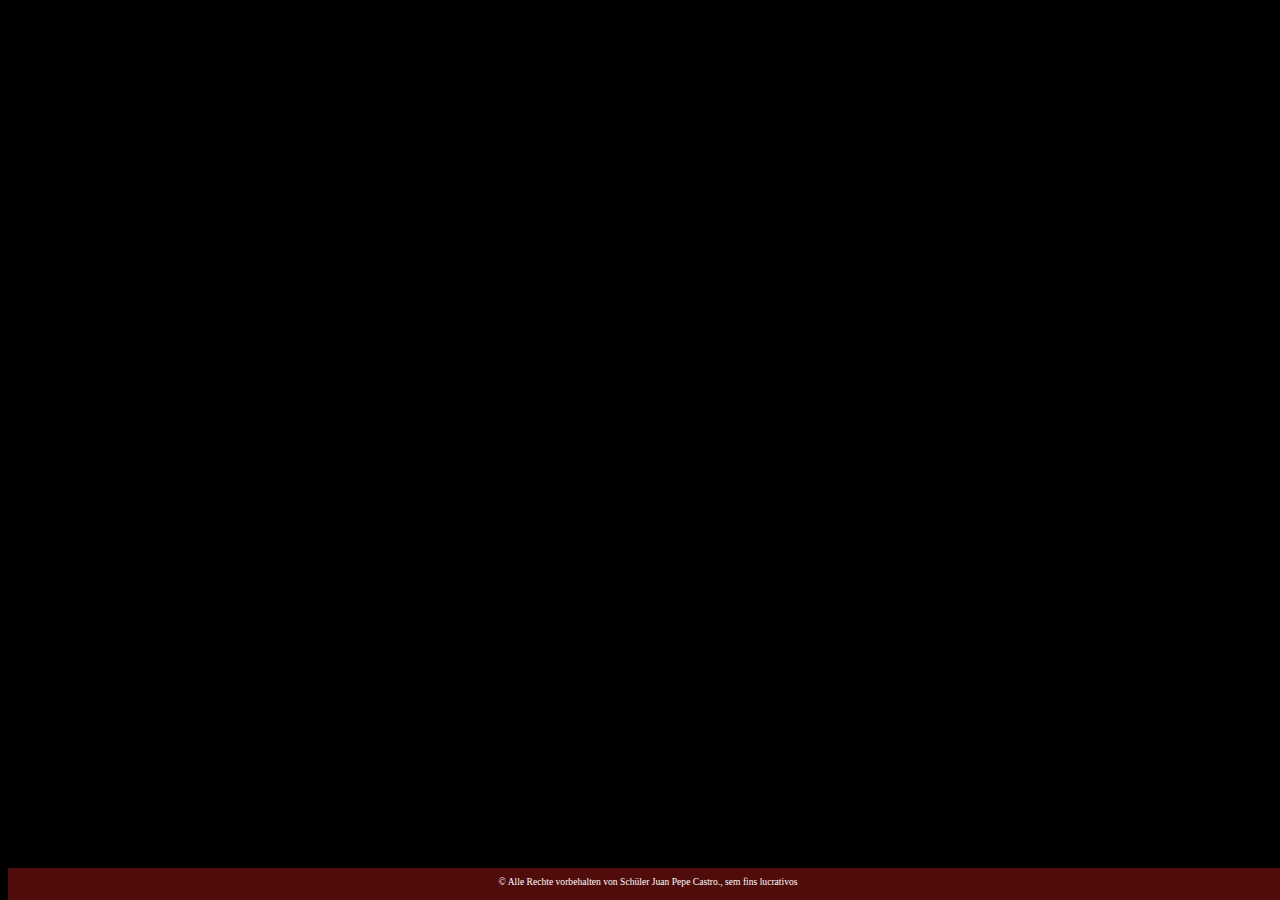
<file: 1/index.html>
<!DOCTYPE html>
<html lang="pt-br">
<head>
    <meta charset="UTF-8">
    <meta name="viewport" content="width=device-width, initial-scale=1.0">
    <link rel="stylesheet" href="assets/style.css">
    <title>Flashcard</title>
</head>
<body>
    <main>
        <section id="container">
            
        </section>
    </main>
    
    <footer >
        <p>© Alle Rechte vorbehalten von Schüler Juan Pepe Castro., sem fins lucrativos</p>
    </footer> 
</body>
</html>
</file>
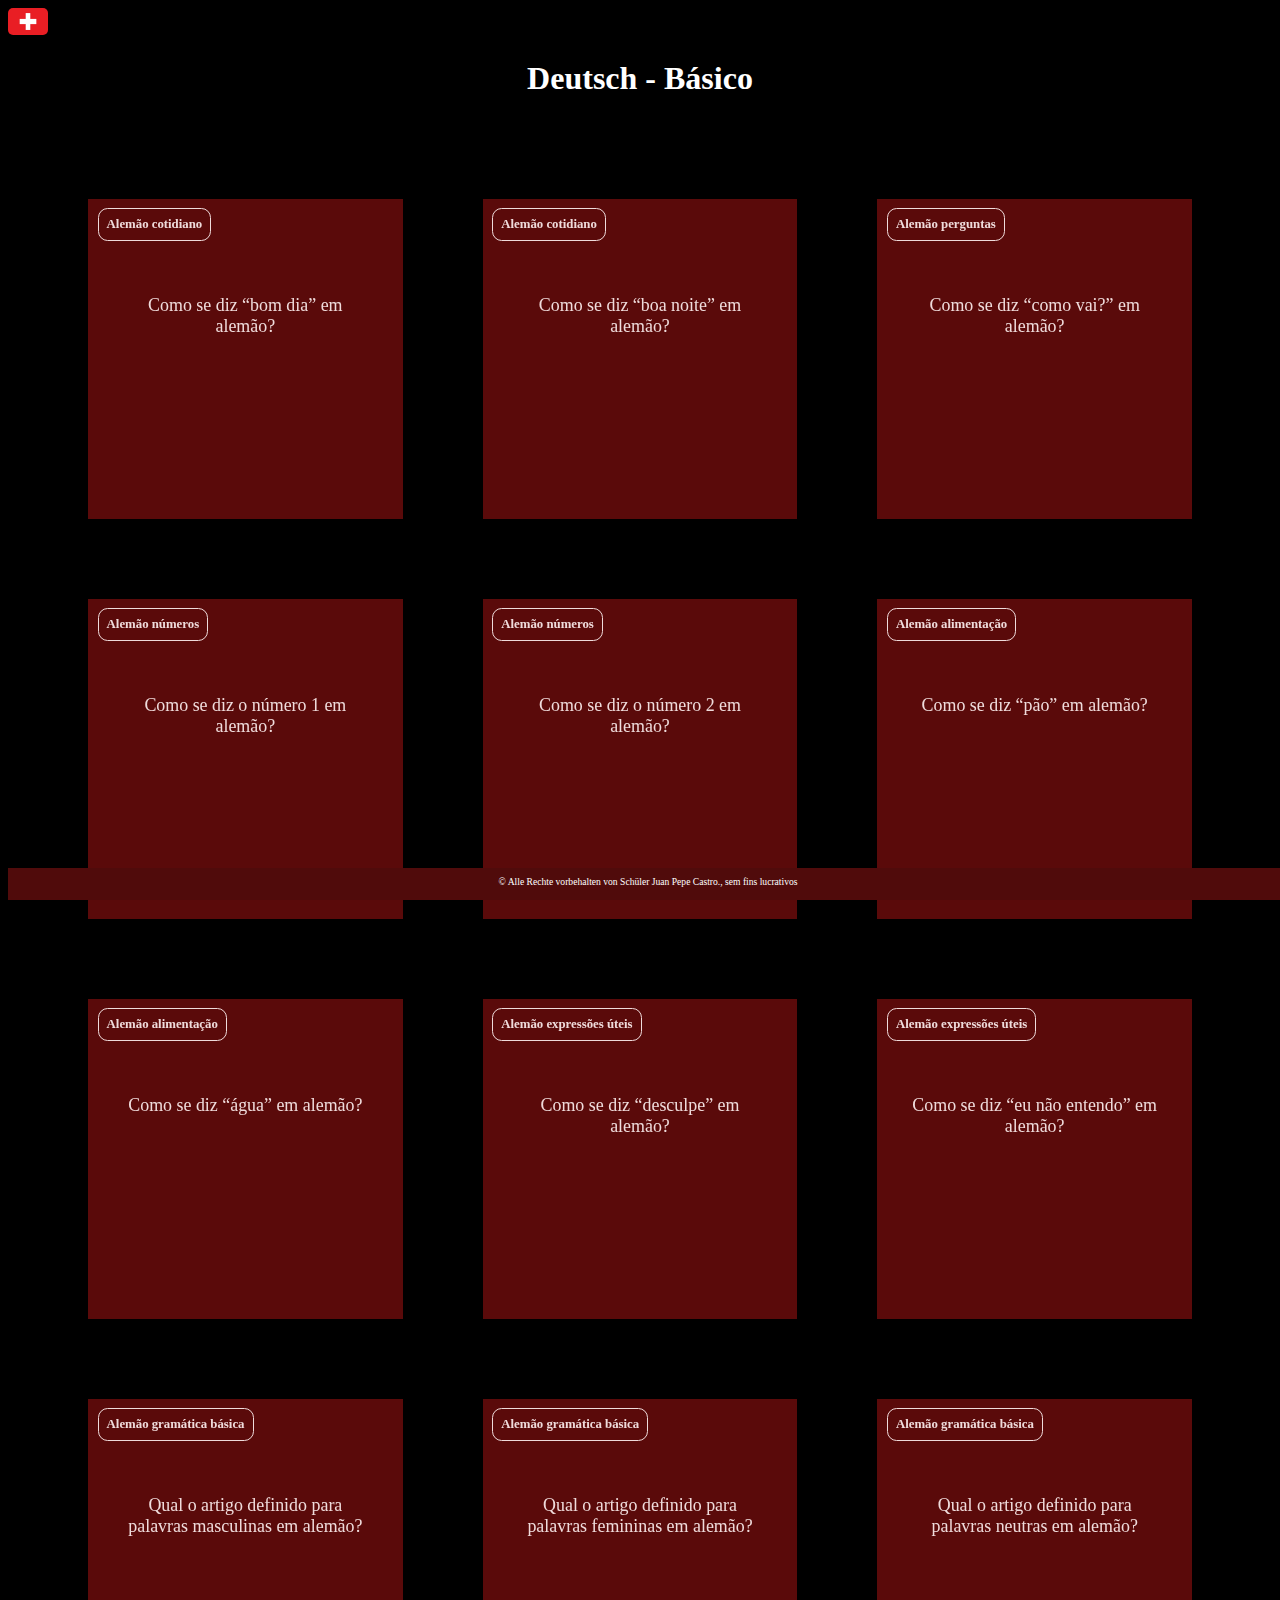
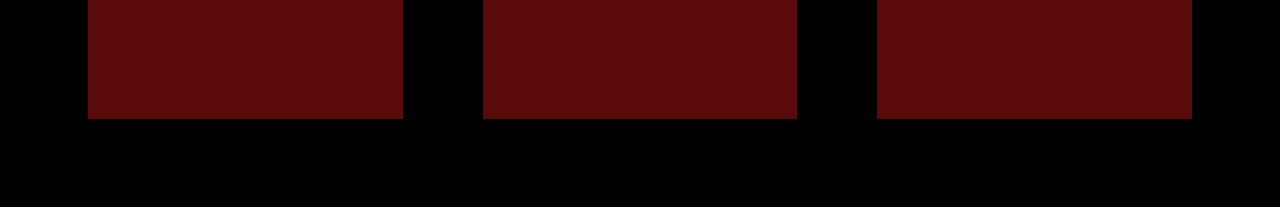
<file: 10 Final/index.html>
<!DOCTYPE html>
<html lang="pt-br">
<head>
    <meta charset="UTF-8">
    <meta name="viewport" content="width=device-width, initial-scale=1.0">
    <link rel="stylesheet" href="assets/style.css">
    <title>Flashcard</title>
</head>
<body>
     <img 
    src="assets/img/Schweiz.jpg" 
    alt="Bandeira da Suíça" 
    id="imgSuica"
    style="width:40px; height:auto; cursor:pointer; border-radius:5px; margin-right:1250px;"
/>
<audio id="somSuica" src="assets/img/twangy-boing.mp3"></audio>
<audio id="somCartao" src="assets/img/classic_hurt.mp3"></audio>
<h1 style="color: white; text-align: center;">Deutsch - Básico </h1>
    <main>
        <section id="container">
        </section>
    </main>
    
    <footer >
        <p>© Alle Rechte vorbehalten von Schüler Juan Pepe Castro., sem fins lucrativos</p>
    </footer> 


<script>
  const imagem = document.getElementById('imgSuica');
  const som = document.getElementById('somSuica');
  imagem.addEventListener('click', () => {
    som.currentTime = 0;  
    som.play();           
  });
</script>

    <script src="app.js"></script>
    <script src="perguntas.js"></script>
</body>
</html>
</file>
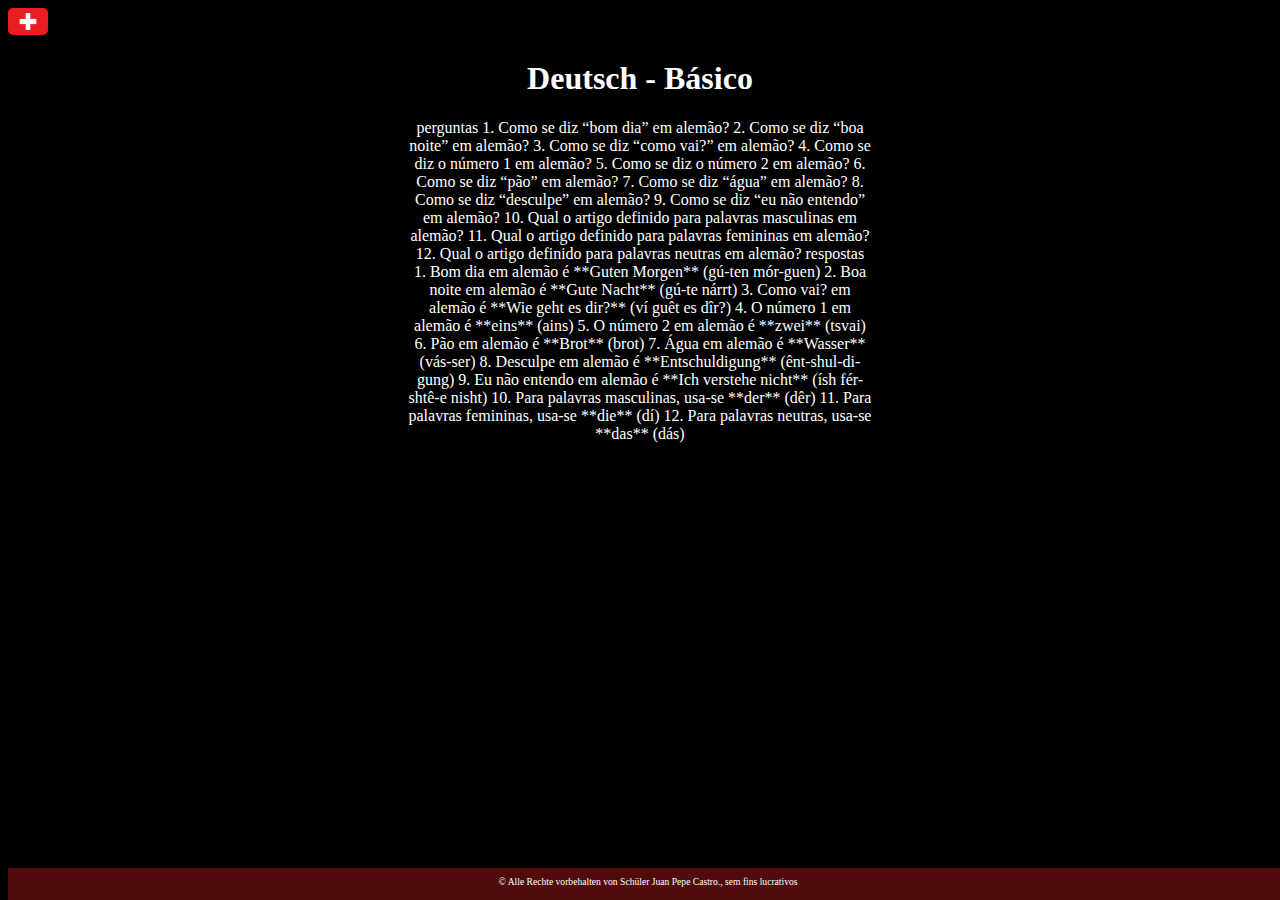
<file: 2/index.html>
<!DOCTYPE html>
<html lang="pt-br">
<head>
    <meta charset="UTF-8">
    <meta name="viewport" content="width=device-width, initial-scale=1.0">
    <link rel="stylesheet" href="assets/style.css">
    <title>Flashcard</title>
</head>
<body>
     <img 
    src="assets/img/Schweiz.jpg" 
    alt="Bandeira da Suíça" 
    id="imgSuica"
    style="width:40px; height:auto; cursor:pointer; border-radius:5px; margin-right:1250px;"
/>
<h1 style="color: white; text-align: center;">Deutsch - Básico </h1>
    <main>
        <section id="container"> <!-- dexei desorganizado pq sabia que eu tinha que fazer em js
            ent fiz questao de deixar meio feio no site. --> 

perguntas

1. Como se diz “bom dia” em alemão?
2. Como se diz “boa noite” em alemão?
3. Como se diz “como vai?” em alemão?
4. Como se diz o número 1 em alemão?
5. Como se diz o número 2 em alemão?
6. Como se diz “pão” em alemão?
7. Como se diz “água” em alemão?
8. Como se diz “desculpe” em alemão?
9. Como se diz “eu não entendo” em alemão?
10. Qual o artigo definido para palavras masculinas em alemão?
11. Qual o artigo definido para palavras femininas em alemão?
12. Qual o artigo definido para palavras neutras em alemão?

respostas

1. Bom dia em alemão é **Guten Morgen** (gú-ten mór-guen)
2. Boa noite em alemão é **Gute Nacht** (gú-te nárrt)
3. Como vai? em alemão é **Wie geht es dir?** (ví guêt es dîr?)
4. O número 1 em alemão é **eins** (ains)
5. O número 2 em alemão é **zwei** (tsvai)
6. Pão em alemão é **Brot** (brot)
7. Água em alemão é **Wasser** (vás-ser)
8. Desculpe em alemão é **Entschuldigung** (ênt-shul-di-gung)
9. Eu não entendo em alemão é **Ich verstehe nicht** (ísh fér-shtê-e nisht)
10. Para palavras masculinas, usa-se **der** (dêr)
11. Para palavras femininas, usa-se **die** (dí)
12. Para palavras neutras, usa-se **das** (dás)
        </section>
    </main>
    
    <footer >
        <p>© Alle Rechte vorbehalten von Schüler Juan Pepe Castro., sem fins lucrativos</p>
    </footer> 

</body>
</html>
</file>
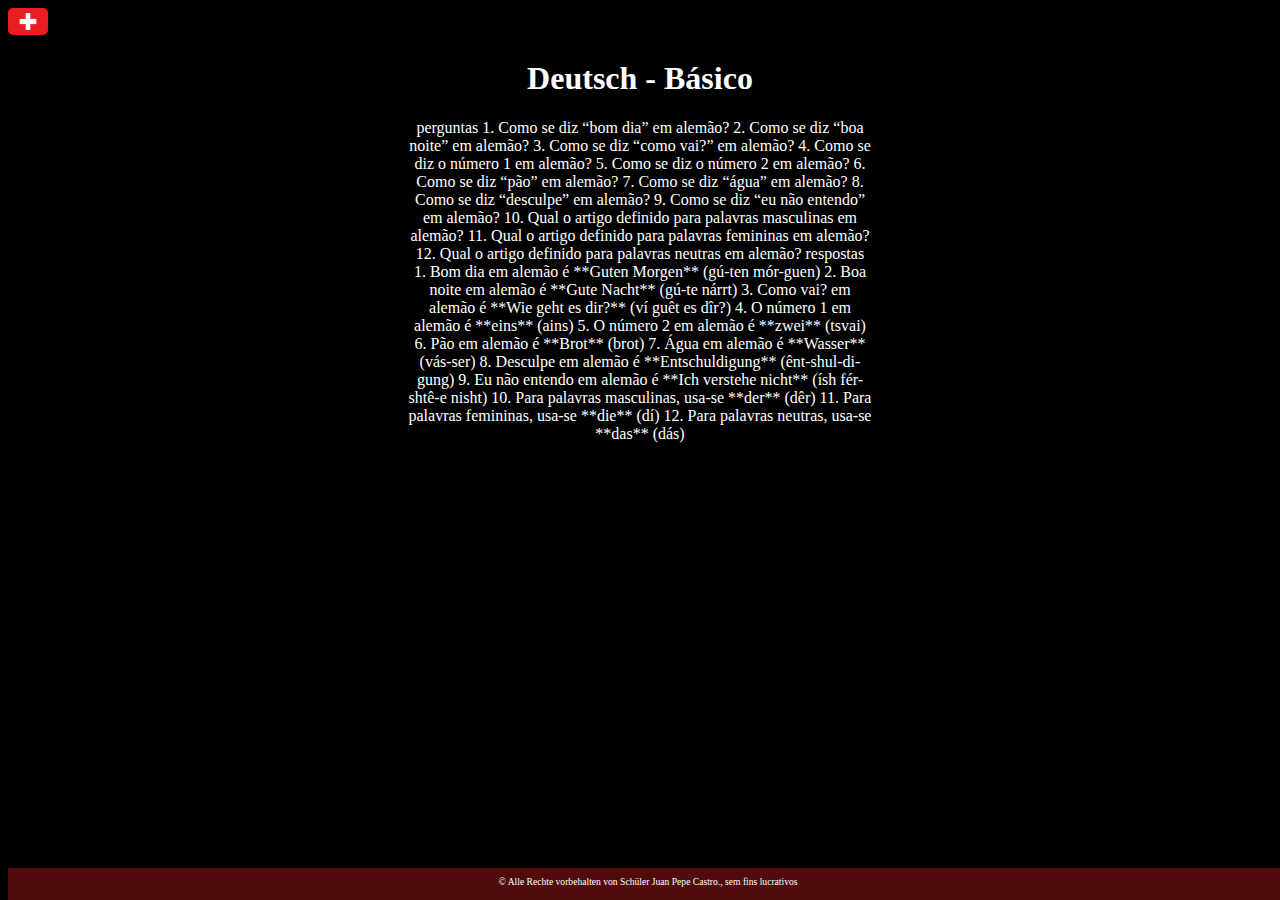
<file: 3/index.html>
<!DOCTYPE html>
<html lang="pt-br">
<head>
    <meta charset="UTF-8">
    <meta name="viewport" content="width=device-width, initial-scale=1.0">
    <link rel="stylesheet" href="assets/style.css">
    <title>Flashcard</title>
</head>
<body>
     <img 
    src="assets/img/Schweiz.jpg" 
    alt="Bandeira da Suíça" 
    id="imgSuica"
    style="width:40px; height:auto; cursor:pointer; border-radius:5px; margin-right:1250px;"
/>
<audio id="somSuica" src="assets/img/twangy-boing.mp3"></audio>
<h1 style="color: white; text-align: center;">Deutsch - Básico </h1>
    <main>
        <section id="container"><!-- dexei desorganizado pq sabia que eu tinha que fazer em js
            ent fiz questao de deixar meio feio no site. --> 

perguntas

1. Como se diz “bom dia” em alemão?
2. Como se diz “boa noite” em alemão?
3. Como se diz “como vai?” em alemão?
4. Como se diz o número 1 em alemão?
5. Como se diz o número 2 em alemão?
6. Como se diz “pão” em alemão?
7. Como se diz “água” em alemão?
8. Como se diz “desculpe” em alemão?
9. Como se diz “eu não entendo” em alemão?
10. Qual o artigo definido para palavras masculinas em alemão?
11. Qual o artigo definido para palavras femininas em alemão?
12. Qual o artigo definido para palavras neutras em alemão?

respostas

1. Bom dia em alemão é **Guten Morgen** (gú-ten mór-guen)
2. Boa noite em alemão é **Gute Nacht** (gú-te nárrt)
3. Como vai? em alemão é **Wie geht es dir?** (ví guêt es dîr?)
4. O número 1 em alemão é **eins** (ains)
5. O número 2 em alemão é **zwei** (tsvai)
6. Pão em alemão é **Brot** (brot)
7. Água em alemão é **Wasser** (vás-ser)
8. Desculpe em alemão é **Entschuldigung** (ênt-shul-di-gung)
9. Eu não entendo em alemão é **Ich verstehe nicht** (ísh fér-shtê-e nisht)
10. Para palavras masculinas, usa-se **der** (dêr)
11. Para palavras femininas, usa-se **die** (dí)
12. Para palavras neutras, usa-se **das** (dás)
        </section>
    </main>
    
    <footer >
        <p>© Alle Rechte vorbehalten von Schüler Juan Pepe Castro., sem fins lucrativos</p>
    </footer> 
<script>
  const imagem = document.getElementById('imgSuica');
  const som = document.getElementById('somSuica');
  imagem.addEventListener('click', () => {
    som.currentTime = 0;  
    som.play();           
  });
</script>
</body>
</html>
</file>
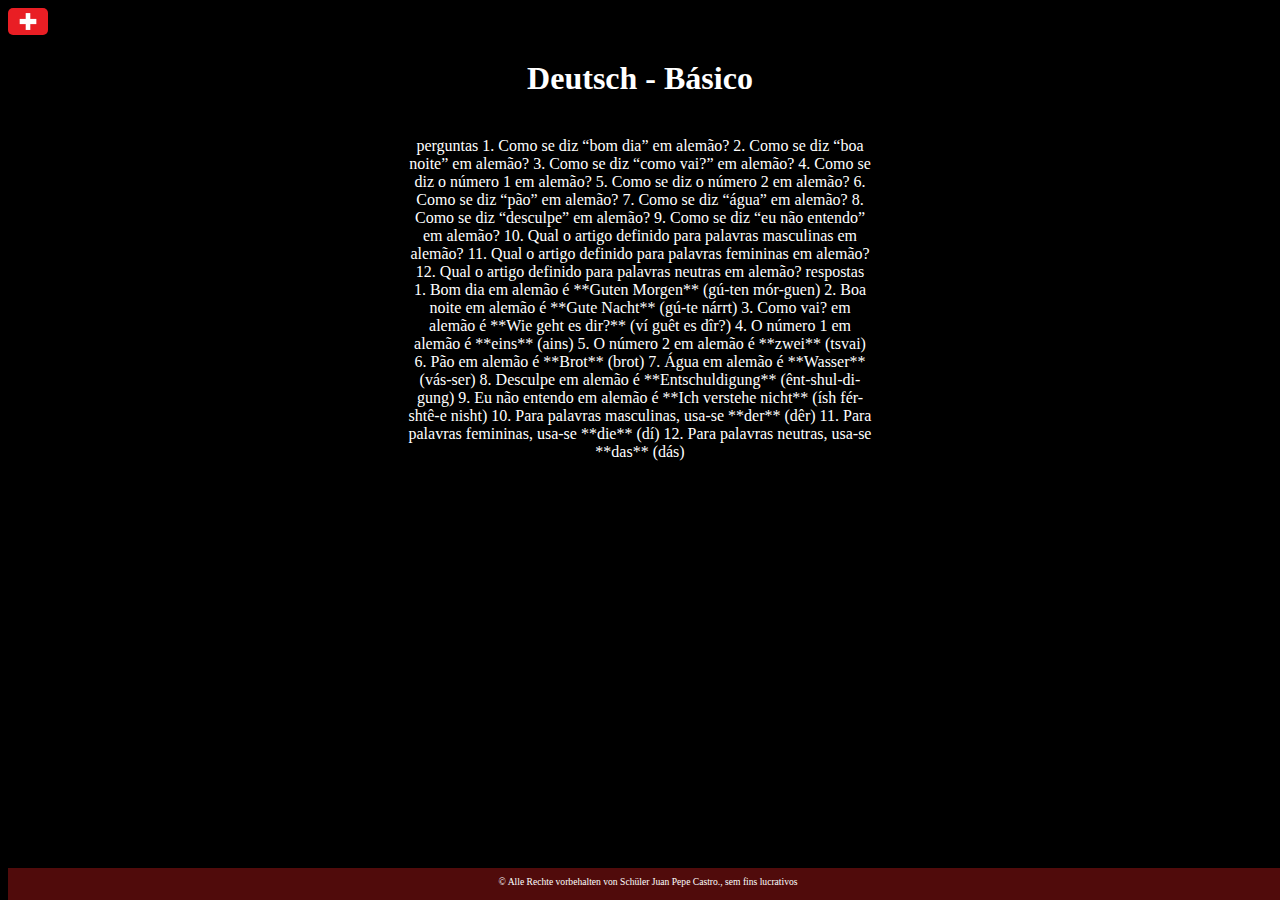
<file: 4/index.html>
<!DOCTYPE html>
<html lang="pt-br">
<head>
    <meta charset="UTF-8">
    <meta name="viewport" content="width=device-width, initial-scale=1.0">
    <link rel="stylesheet" href="assets/style.css">
    <title>Flashcard</title>
</head>
<body>
     <img 
    src="assets/img/Schweiz.jpg" 
    alt="Bandeira da Suíça" 
    id="imgSuica"
    style="width:40px; height:auto; cursor:pointer; border-radius:5px; margin-right:1250px;"
/>
<audio id="somSuica" src="assets/img/twangy-boing.mp3"></audio><!--botao que emite som-->
<h1 style="color: white; text-align: center;">Deutsch - Básico </h1>
    <main>
        div
        <section id="container"><!-- dexei desorganizado pq sabia que eu tinha que fazer em js
            ent fiz questao de deixar meio feio no site. --> 

perguntas

1. Como se diz “bom dia” em alemão?
2. Como se diz “boa noite” em alemão?
3. Como se diz “como vai?” em alemão?
4. Como se diz o número 1 em alemão?
5. Como se diz o número 2 em alemão?
6. Como se diz “pão” em alemão?
7. Como se diz “água” em alemão?
8. Como se diz “desculpe” em alemão?
9. Como se diz “eu não entendo” em alemão?
10. Qual o artigo definido para palavras masculinas em alemão?
11. Qual o artigo definido para palavras femininas em alemão?
12. Qual o artigo definido para palavras neutras em alemão?

respostas

1. Bom dia em alemão é **Guten Morgen** (gú-ten mór-guen)
2. Boa noite em alemão é **Gute Nacht** (gú-te nárrt)
3. Como vai? em alemão é **Wie geht es dir?** (ví guêt es dîr?)
4. O número 1 em alemão é **eins** (ains)
5. O número 2 em alemão é **zwei** (tsvai)
6. Pão em alemão é **Brot** (brot)
7. Água em alemão é **Wasser** (vás-ser)
8. Desculpe em alemão é **Entschuldigung** (ênt-shul-di-gung)
9. Eu não entendo em alemão é **Ich verstehe nicht** (ísh fér-shtê-e nisht)
10. Para palavras masculinas, usa-se **der** (dêr)
11. Para palavras femininas, usa-se **die** (dí)
12. Para palavras neutras, usa-se **das** (dás)
        </section>
    </main>
    
    <footer >
        <p>© Alle Rechte vorbehalten von Schüler Juan Pepe Castro., sem fins lucrativos</p>
    </footer> 
<script>
  const imagem = document.getElementById('imgSuica');
  const som = document.getElementById('somSuica');
  imagem.addEventListener('click', () => {
    som.currentTime = 0;  
    som.play();           
  });
</script>
</body>
</html>
</file>
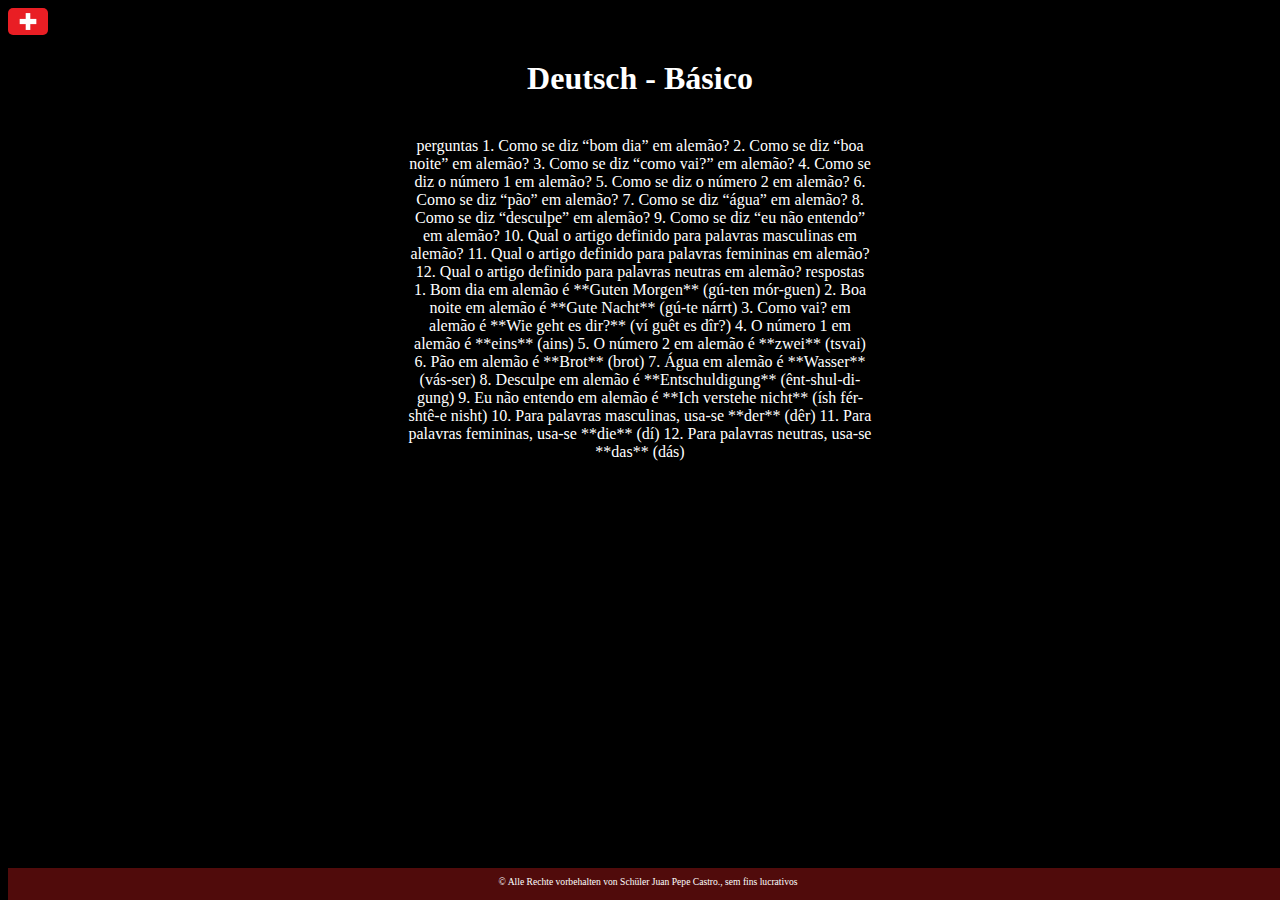
<file: 5/index.html>
<!DOCTYPE html>
<html lang="pt-br">
<head>
    <meta charset="UTF-8">
    <meta name="viewport" content="width=device-width, initial-scale=1.0">
    <link rel="stylesheet" href="assets/style.css">
    <title>Flashcard</title>
</head>
<body>
     <img 
    src="assets/img/Schweiz.jpg" 
    alt="Bandeira da Suíça" 
    id="imgSuica"
    style="width:40px; height:auto; cursor:pointer; border-radius:5px; margin-right:1250px;"
/>
<audio id="somSuica" src="assets/img/twangy-boing.mp3"></audio><!--botao que emite som-->
<h1 style="color: white; text-align: center;">Deutsch - Básico </h1>
    <main>
        div
        <section id="container"><!-- dexei desorganizado pq sabia que eu tinha que fazer em js
            ent fiz questao de deixar meio feio no site. --> 

perguntas

1. Como se diz “bom dia” em alemão?
2. Como se diz “boa noite” em alemão?
3. Como se diz “como vai?” em alemão?
4. Como se diz o número 1 em alemão?
5. Como se diz o número 2 em alemão?
6. Como se diz “pão” em alemão?
7. Como se diz “água” em alemão?
8. Como se diz “desculpe” em alemão?
9. Como se diz “eu não entendo” em alemão?
10. Qual o artigo definido para palavras masculinas em alemão?
11. Qual o artigo definido para palavras femininas em alemão?
12. Qual o artigo definido para palavras neutras em alemão?

respostas

1. Bom dia em alemão é **Guten Morgen** (gú-ten mór-guen)
2. Boa noite em alemão é **Gute Nacht** (gú-te nárrt)
3. Como vai? em alemão é **Wie geht es dir?** (ví guêt es dîr?)
4. O número 1 em alemão é **eins** (ains)
5. O número 2 em alemão é **zwei** (tsvai)
6. Pão em alemão é **Brot** (brot)
7. Água em alemão é **Wasser** (vás-ser)
8. Desculpe em alemão é **Entschuldigung** (ênt-shul-di-gung)
9. Eu não entendo em alemão é **Ich verstehe nicht** (ísh fér-shtê-e nisht)
10. Para palavras masculinas, usa-se **der** (dêr)
11. Para palavras femininas, usa-se **die** (dí)
12. Para palavras neutras, usa-se **das** (dás)
        </section>
    </main>
    
    <footer >
        <p>© Alle Rechte vorbehalten von Schüler Juan Pepe Castro., sem fins lucrativos</p>
    </footer> 
<script>
  const imagem = document.getElementById('imgSuica');
  const som = document.getElementById('somSuica');
  imagem.addEventListener('click', () => {
    som.currentTime = 0;  
    som.play();           
  });
</script>
<script src="app.js"></script><!--nao funciona ainda pq nao tem as perguntas-->
</body>
</html>
</file>
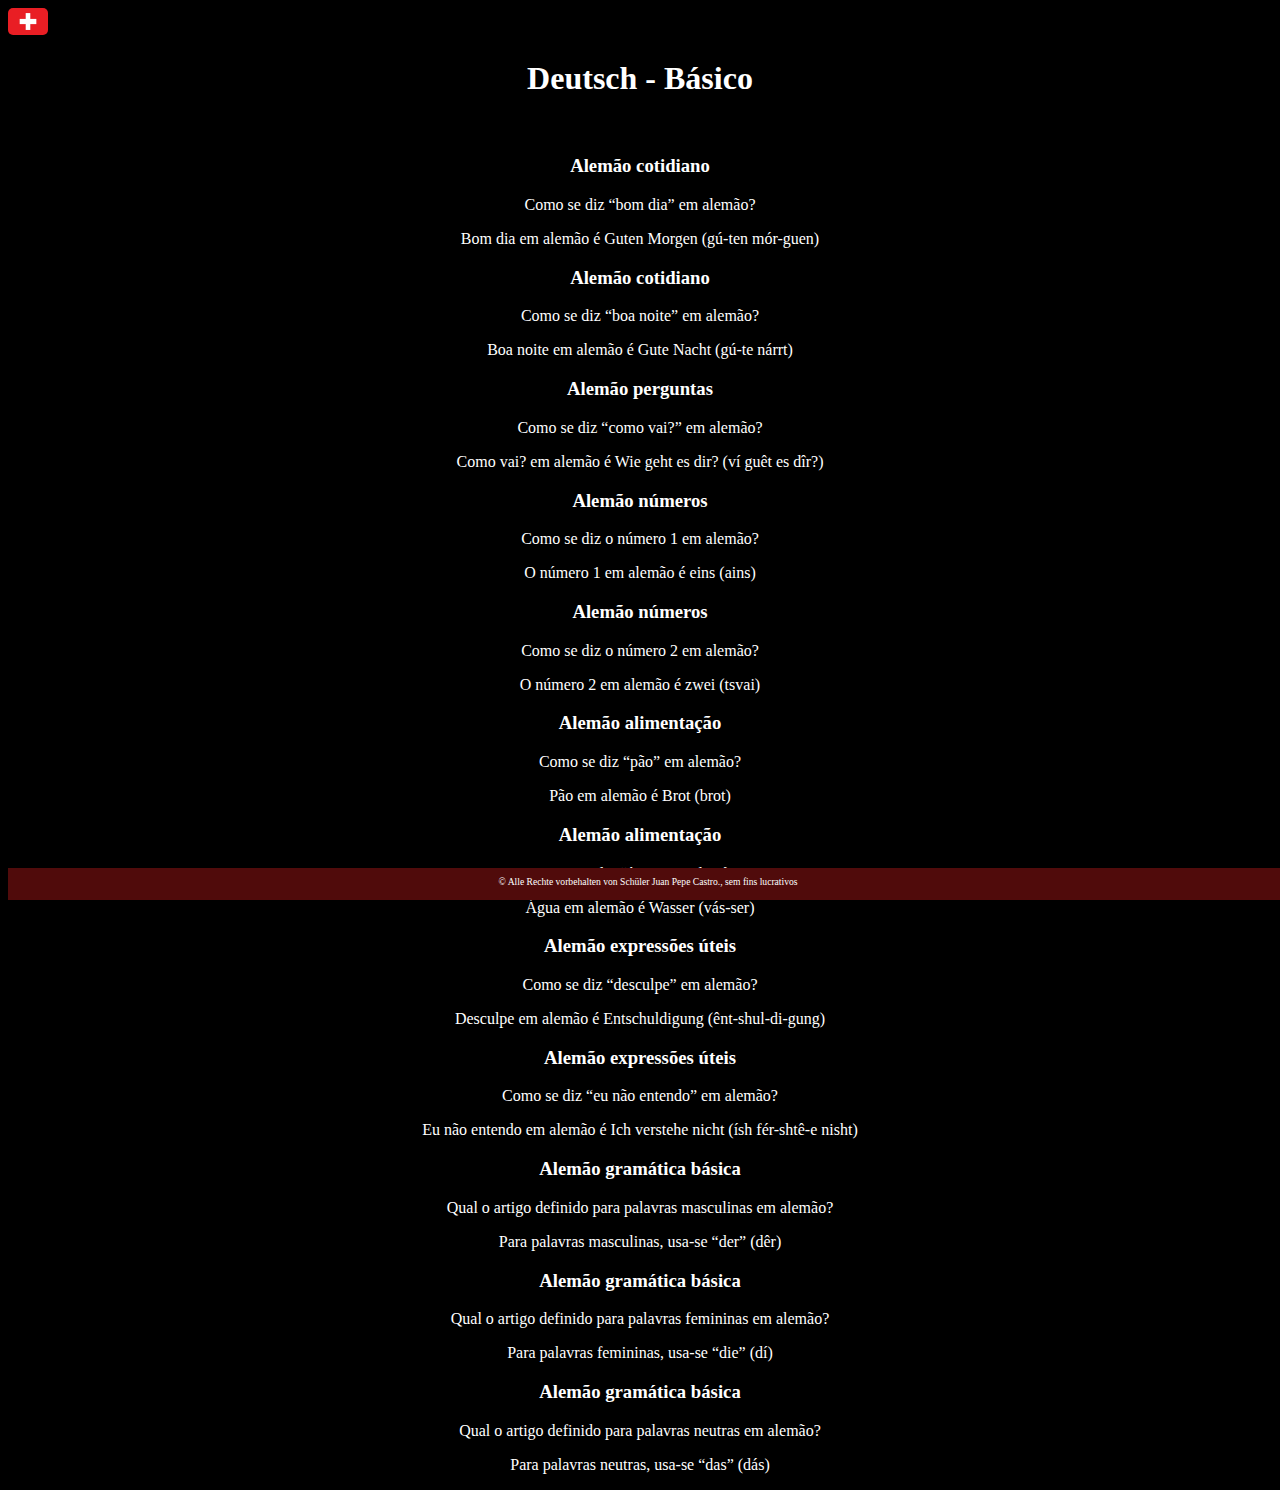
<file: 6/index.html>
<!DOCTYPE html>
<html lang="pt-br">
<head>
    <meta charset="UTF-8">
    <meta name="viewport" content="width=device-width, initial-scale=1.0">
    <link rel="stylesheet" href="assets/style.css">
    <title>Flashcard</title>
</head>
<body>
     <img 
    src="assets/img/Schweiz.jpg" 
    alt="Bandeira da Suíça" 
    id="imgSuica"
    style="width:40px; height:auto; cursor:pointer; border-radius:5px; margin-right:1250px;"
/>
<audio id="somSuica" src="assets/img/twangy-boing.mp3"></audio><!--botao que emite som-->
<h1 style="color: white; text-align: center;">Deutsch - Básico </h1>
    <main>
        div
        <section id="container"><!--apaguei pq fiz em js-->
        </section>
    </main>
    
    <footer >
        <p>© Alle Rechte vorbehalten von Schüler Juan Pepe Castro., sem fins lucrativos</p>
    </footer> 
<script>
  const imagem = document.getElementById('imgSuica');
  const som = document.getElementById('somSuica');
  imagem.addEventListener('click', () => {
    som.currentTime = 0;  
    som.play();           
  });
</script>
<script src="app.js"></script><!--nao funciona pq o codigo esta imcompleto-->
<script src="perguntas.js"></script>
</body>
</html>
</file>
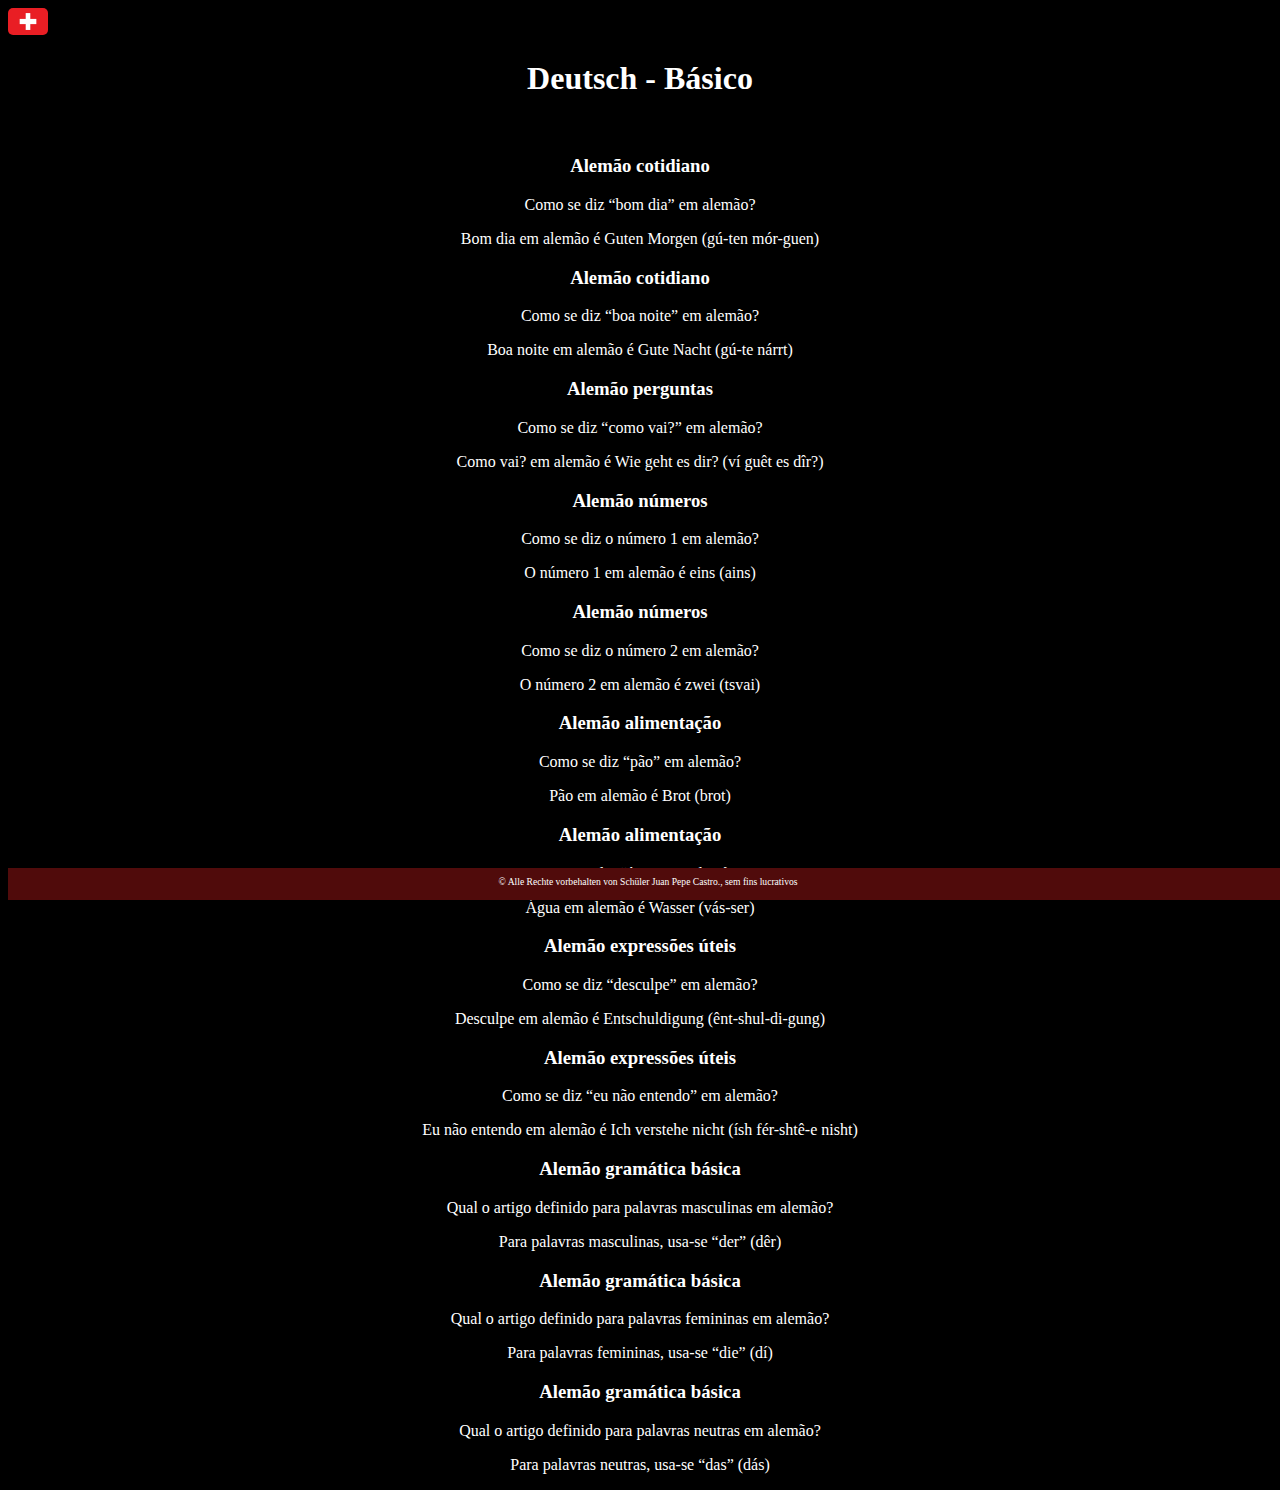
<file: 7/index.html>
<!DOCTYPE html>
<html lang="pt-br">
<head>
    <meta charset="UTF-8">
    <meta name="viewport" content="width=device-width, initial-scale=1.0">
    <link rel="stylesheet" href="assets/style.css">
    <title>Flashcard</title>
</head>
<body>
     <img 
    src="assets/img/Schweiz.jpg" 
    alt="Bandeira da Suíça" 
    id="imgSuica"
    style="width:40px; height:auto; cursor:pointer; border-radius:5px; margin-right:1250px;"
/>
<audio id="somSuica" src="assets/img/twangy-boing.mp3"></audio><!--botao que emite som-->
<h1 style="color: white; text-align: center;">Deutsch - Básico </h1>
    <main>
        div
        <section id="container"><!--apaguei pq fiz em js-->
        </section>
    </main>
    
    <footer >
        <p>© Alle Rechte vorbehalten von Schüler Juan Pepe Castro., sem fins lucrativos</p>
    </footer> 
<script>
  const imagem = document.getElementById('imgSuica');
  const som = document.getElementById('somSuica');
  imagem.addEventListener('click', () => {
    som.currentTime = 0;  
    som.play();           
  });
</script>
<script src="app.js"></script><!--nao funciona pq nao estilizei no css-->
<script src="perguntas.js"></script>
</body>
</html>
</file>
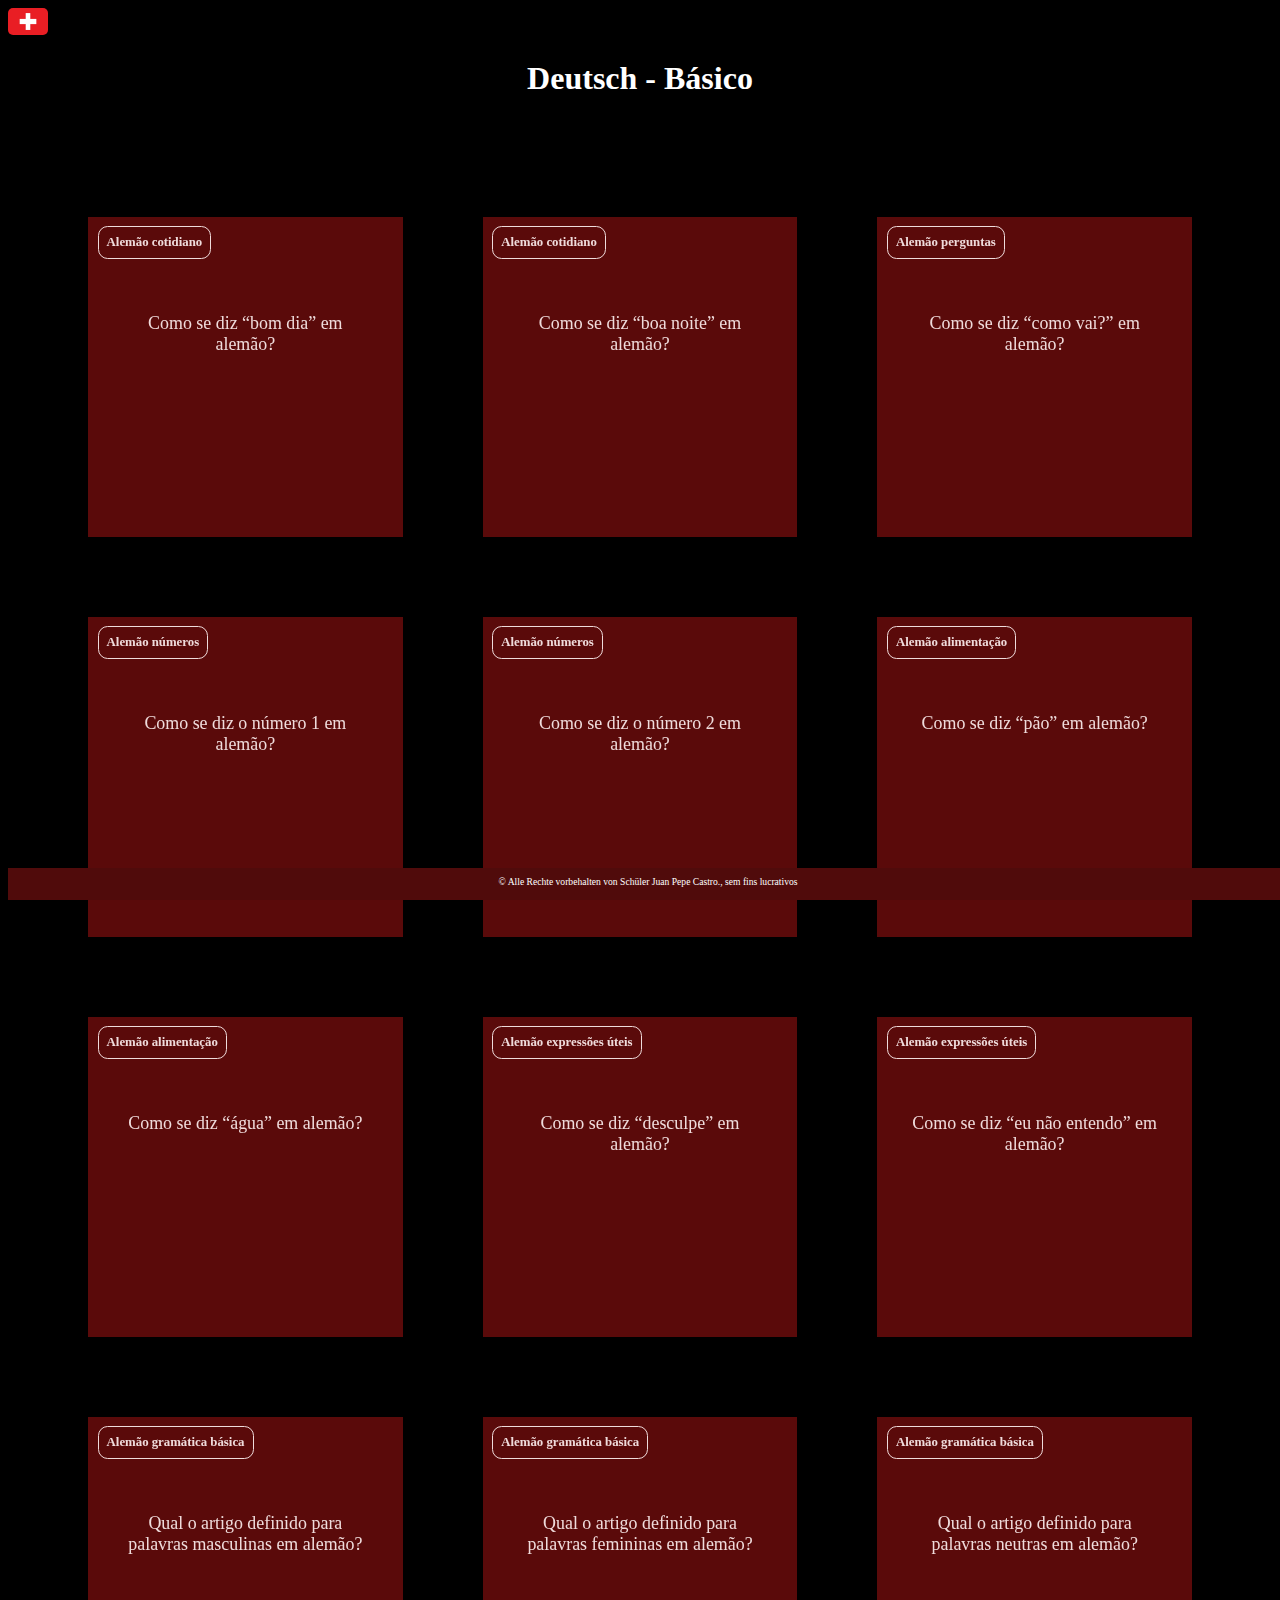
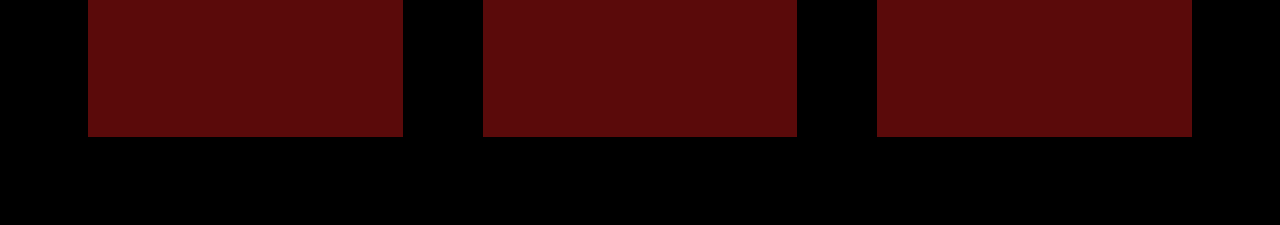
<file: 8/index.html>
<!DOCTYPE html>
<html lang="pt-br">
<head>
    <meta charset="UTF-8">
    <meta name="viewport" content="width=device-width, initial-scale=1.0">
    <link rel="stylesheet" href="assets/style.css">
    <title>Flashcard</title>
</head>
<body>
     <img 
    src="assets/img/Schweiz.jpg" 
    alt="Bandeira da Suíça" 
    id="imgSuica"
    style="width:40px; height:auto; cursor:pointer; border-radius:5px; margin-right:1250px;"
/>
<audio id="somSuica" src="assets/img/twangy-boing.mp3"></audio>
<h1 style="color: white; text-align: center;">Deutsch - Básico </h1>
    <main>
        div
        <section id="container">
        </section>
    </main>
    
    <footer >
        <p>© Alle Rechte vorbehalten von Schüler Juan Pepe Castro., sem fins lucrativos</p>
    </footer> 
<script>
  const imagem = document.getElementById('imgSuica');
  const som = document.getElementById('somSuica');
  imagem.addEventListener('click', () => {
    som.currentTime = 0;  
    som.play();           
  });
</script>
<script src="app.js"></script>
<script src="perguntas.js"></script>
</body>
</html>
</file>
<file: 1/assets/style.css>
body {
    background: rgb(0, 0, 0);
    font-family: Bai Jamjuree;
}



footer {
    background-color: rgb(80, 11, 11);
    color: rgb(255, 255, 255);
    position: fixed;
    bottom: 0;
    width: 100%;
    height: 2rem;
}

footer p {
    text-align: center;
    font-size: 0.6rem;
    margin-top: 0.5rem;
}
</file>
<file: 10 Final/assets/style.css>
:root {
    --text-color: #efdbdb;
    --card-front-color: #5a0a0a;
    --card-back-color: #ffffff;
}

body {
    background: rgb(0, 0, 0);
    font-family: Bai Jamjuree;
}

#container {
    display: flex; 
    flex-wrap: wrap;
    justify-content: space-between;
    padding: 4rem;
    gap: 3rem;
}

.cartao {
    margin: 1rem 1rem;
    height: 20rem;
    flex-grow: 1;
    flex-basis: calc(33% - 6rem);
}

.cartao__conteudo {
    background-color: var(--card-front-color);
    text-align: center;
    height: 100%;
    transform-style: preserve-3d;
    transition: transform 300ms ease-in-out;
}

.cartao__conteudo h3 {
    color: var(--text-color);
    border: 1px solid var(--text-color);
    text-align: left;
    padding: 0.5rem;
    position: absolute;
    margin: 0.6rem;
    border-radius: 0.6rem;
    font-size: 1vw;
    backface-visibility: hidden;
}

.cartao__conteudo p {
    margin-top: 1rem;
    padding: 2rem;
    margin-top: 4rem;
    font-size: 1.4vw;
}

.cartao__conteudo__pergunta p {
    color: var(--text-color);
    font-weight: 500;
}

.cartao__conteudo__resposta p {
    color: var(--card-back-color);
    font-weight: 700;
}

.cartao.active .cartao__conteudo {
    transform: rotateY(180deg);
}

.cartao__conteudo__pergunta,
.cartao__conteudo__resposta {
    backface-visibility: hidden;
    position: absolute;
    height: 100%;
    width: 100%;
    box-sizing: border-box;
}

.cartao__conteudo__resposta {
    transform: rotateY(180deg);
    background-color: rgba(244, 0, 0, 0.2);
    border: 4px solid var(--card-back-color);
}

footer {
    background-color: rgb(80, 11, 11);
    color: rgb(255, 255, 255);
    position: fixed;
    bottom: 0;
    width: 100%;
    height: 2rem;
}

footer p {
    text-align: center;
    font-size: 0.6rem;
    margin-top: 0.5rem;
}

@media (max-width: 560px) {
    
    body {
        background: url('img/bg-mobile.webp'), no-repeat cover;
    }

    .cartao {
        flex: 1 0 calc(100% - 1rem)
    }

    .cartao__conteudo h3 {
        font-size: 3vw;
    }

    .cartao__conteudo p {
        font-size: 3.8vw;
    }
}
</file>
<file: 2/assets/style.css>
body {
    background: rgb(0, 0, 0);
    font-family: Bai Jamjuree;
}

section {
    color: white;
    text-align: center;
    margin-right: 400px;
    margin-left: 400px;
}

footer {
    background-color: rgb(80, 11, 11);
    color: rgb(255, 255, 255);
    position: fixed;
    bottom: 0;
    width: 100%;
    height: 2rem;
}

footer p {
    text-align: center;
    font-size: 0.6rem;
    margin-top: 0.5rem;
}
</file>
<file: 3/assets/style.css>
body {
    background: rgb(0, 0, 0);
    font-family: Bai Jamjuree;
}
section {
    color: white;
    text-align: center;
    margin-right: 400px;
    margin-left: 400px;
}


footer {
    background-color: rgb(80, 11, 11);
    color: rgb(255, 255, 255);
    position: fixed;
    bottom: 0;
    width: 100%;
    height: 2rem;
}

footer p {
    text-align: center;
    font-size: 0.6rem;
    margin-top: 0.5rem;
}
</file>
<file: 4/assets/style.css>
body {
    background: rgb(0, 0, 0);
    font-family: Bai Jamjuree;
}
section {
    color: white;
    text-align: center;
    margin-right: 400px;
    margin-left: 400px;
}


footer {
    background-color: rgb(80, 11, 11);
    color: rgb(255, 255, 255);
    position: fixed;
    bottom: 0;
    width: 100%;
    height: 2rem;
}

footer p {
    text-align: center;
    font-size: 0.6rem;
    margin-top: 0.5rem;
}
</file>
<file: 5/assets/style.css>
body {
    background: rgb(0, 0, 0);
    font-family: Bai Jamjuree;
}
section {
    color: white;
    text-align: center;
    margin-right: 400px;
    margin-left: 400px;
}


footer {
    background-color: rgb(80, 11, 11);
    color: rgb(255, 255, 255);
    position: fixed;
    bottom: 0;
    width: 100%;
    height: 2rem;
}

footer p {
    text-align: center;
    font-size: 0.6rem;
    margin-top: 0.5rem;
}
</file>
<file: 6/assets/style.css>
body {
    background: rgb(0, 0, 0);
    font-family: Bai Jamjuree;
}
section {
    color: white;
    text-align: center;
    margin-right: 400px;
    margin-left: 400px;
}


footer {
    background-color: rgb(80, 11, 11);
    color: rgb(255, 255, 255);
    position: fixed;
    bottom: 0;
    width: 100%;
    height: 2rem;
}

footer p {
    text-align: center;
    font-size: 0.6rem;
    margin-top: 0.5rem;
}
</file>
<file: 7/assets/style.css>
body {
    background: rgb(0, 0, 0);
    font-family: Bai Jamjuree;
}
section {
    color: white;
    text-align: center;
    margin-right: 400px;
    margin-left: 400px;
}


footer {
    background-color: rgb(80, 11, 11);
    color: rgb(255, 255, 255);
    position: fixed;
    bottom: 0;
    width: 100%;
    height: 2rem;
}

footer p {
    text-align: center;
    font-size: 0.6rem;
    margin-top: 0.5rem;
}
</file>
<file: 8/assets/style.css>
:root {
    --text-color: #efdbdb;
    --card-front-color: #5a0a0a;
    --card-back-color: #ffffff;
}

body {
    background: rgb(0, 0, 0);
    font-family: Bai Jamjuree;
}

#container {
    display: flex; 
    flex-wrap: wrap;
    justify-content: space-between;
    padding: 4rem;
    gap: 3rem;
}

.cartao {
    margin: 1rem 1rem;
    height: 20rem;
    flex-grow: 1;
    flex-basis: calc(33% - 6rem);
}

.cartao__conteudo {
    background-color: var(--card-front-color);
    text-align: center;
    height: 100%;
    transform-style: preserve-3d;
    transition: transform 300ms ease-in-out;
}

.cartao__conteudo h3 {
    color: var(--text-color);
    border: 1px solid var(--text-color);
    text-align: left;
    padding: 0.5rem;
    position: absolute;
    margin: 0.6rem;
    border-radius: 0.6rem;
    font-size: 1vw;
    backface-visibility: hidden;
}

.cartao__conteudo p {
    margin-top: 1rem;
    padding: 2rem;
    margin-top: 4rem;
    font-size: 1.4vw;
}

.cartao__conteudo__pergunta p {
    color: var(--text-color);
    font-weight: 500;
}

.cartao__conteudo__resposta p {
    color: var(--card-back-color);
    font-weight: 700;
}

.cartao.active .cartao__conteudo {
    transform: rotateY(180deg);
}

.cartao__conteudo__pergunta,
.cartao__conteudo__resposta {
    backface-visibility: hidden;
    position: absolute;
    height: 100%;
    width: 100%;
    box-sizing: border-box;
}

.cartao__conteudo__resposta {
    transform: rotateY(180deg);
    background-color: rgba(244, 0, 0, 0.2);
    border: 4px solid var(--card-back-color);
}

footer {
    background-color: rgb(80, 11, 11);
    color: rgb(255, 255, 255);
    position: fixed;
    bottom: 0;
    width: 100%;
    height: 2rem;
}

footer p {
    text-align: center;
    font-size: 0.6rem;
    margin-top: 0.5rem;
}

@media (max-width: 560px) {
    
    body {
        background: url('img/bg-mobile.webp'), no-repeat cover;
    }

    .cartao {
        flex: 1 0 calc(100% - 1rem)
    }

    .cartao__conteudo h3 {
        font-size: 3vw;
    }

    .cartao__conteudo p {
        font-size: 3.8vw;
    }
}
</file>
